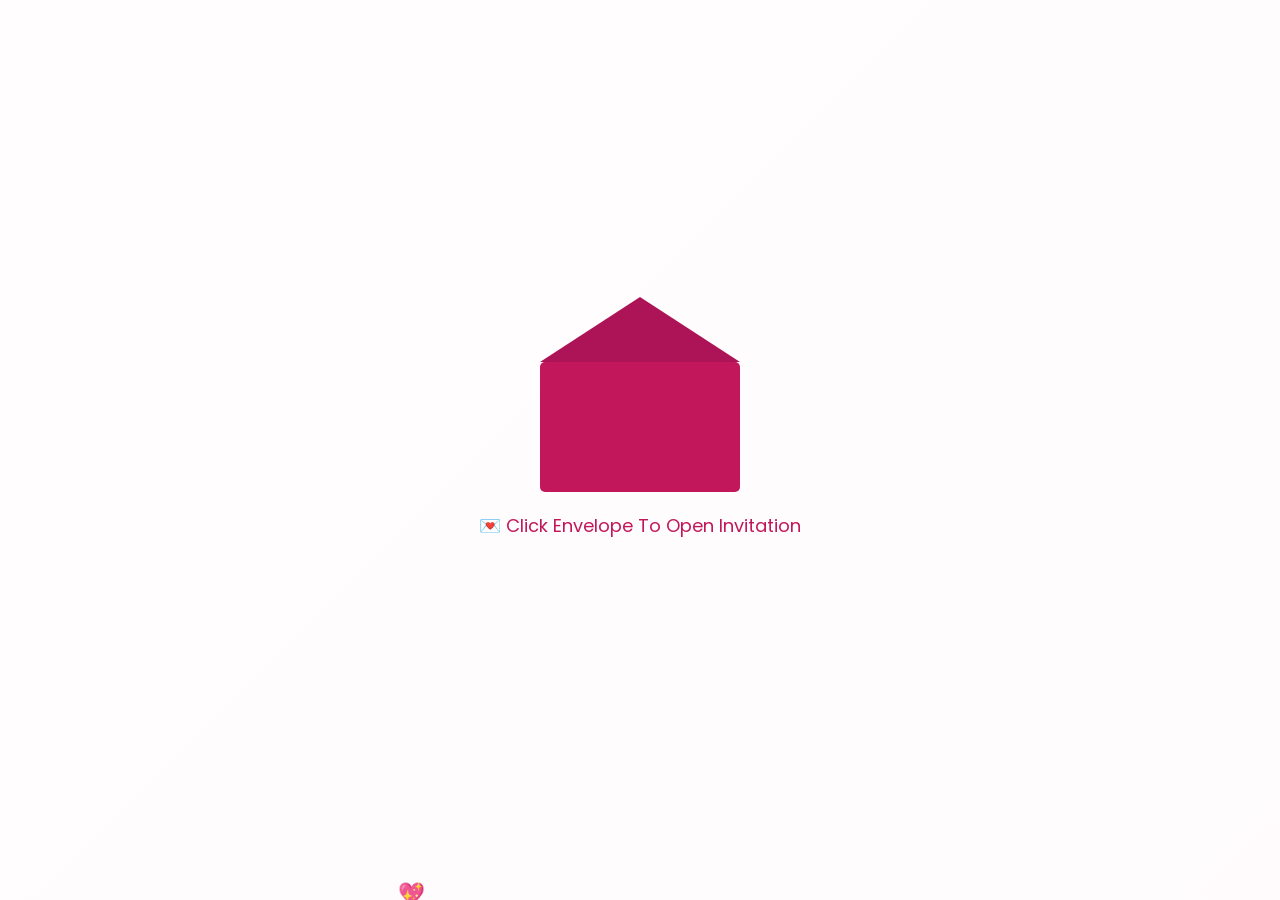
<file: index.html>
<!DOCTYPE html>
<html>
<head>
<meta name="viewport" content="width=device-width, initial-scale=1.0">
<title>Wedding Invitation</title>

<link href="https://fonts.googleapis.com/css2?family=Great+Vibes&family=Poppins:wght@300;500&display=swap" rel="stylesheet">

<style>
body{
    margin:0;
    font-family:'Poppins',sans-serif;
    text-align:center;
    background:linear-gradient(-45deg,#ffe4ec,#fff1f5,#ffd6e8,#ffeef4);
    background-size:400% 400%;
    animation:bgGlow 12s ease infinite;
    overflow-x:hidden;
}

/* Background Glow Animation */
@keyframes bgGlow{
    0%{background-position:0% 50%;}
    50%{background-position:100% 50%;}
    100%{background-position:0% 50%;}
}

/* Envelope Screen */
.envelope-screen{
    height:100vh;
    display:flex;
    justify-content:center;
    align-items:center;
    flex-direction:column;
    background:rgba(255,255,255,0.9);
}

.envelope{
    width:200px;
    height:130px;
    background:#c2185b;
    position:relative;
    cursor:pointer;
    border-radius:5px;
}

.envelope:before{
    content:"";
    position:absolute;
    top:-65px;
    left:0;
    width:0;
    height:0;
    border-left:100px solid transparent;
    border-right:100px solid transparent;
    border-bottom:65px solid #ad1457;
}

.open-text{
    margin-top:20px;
    font-size:18px;
    color:#c2185b;
}

/* Card Hidden Initially */
.card{
    display:none;
    margin:40px auto;
    padding:40px 25px;
    width:90%;
    max-width:850px;
    background:rgba(255,255,255,0.95);
    border-radius:20px;
    box-shadow:0 10px 35px rgba(0,0,0,0.2);
    animation:fadeIn 1.5s ease-in-out;
}

h1{
    font-family:'Great Vibes',cursive;
    font-size:clamp(35px,8vw,65px);
    color:#c2185b;
}

.weds{
    margin:15px;
    color:#888;
    font-size:20px;
}

.section{
    margin-top:30px;
    line-height:28px;
}

.venue{
    margin-top:25px;
    padding:15px;
    background:#ffe4ec;
    border-radius:12px;
}

/* Floating Hearts */
.heart{
    position:fixed;
    bottom:-10px;
    font-size:18px;
    animation:floatUp 6s linear infinite;
    color:pink;
}

@keyframes floatUp{
    0%{transform:translateY(0); opacity:1;}
    100%{transform:translateY(-800px); opacity:0;}
}

@keyframes fadeIn{
    from{opacity:0; transform:translateY(20px);}
    to{opacity:1; transform:translateY(0);}
}
</style>
</head>

<body>

<!-- Envelope First Screen -->
<div class="envelope-screen" id="envelopeScreen">
    <div class="envelope" onclick="openCard()"></div>
    <div class="open-text">💌 Click Envelope To Open Invitation</div>
</div>

<!-- Main Card -->
<div class="card" id="mainCard">

<h3>بِسْمِ ٱللَّٰهِ ٱلرَّحْمَـٰنِ ٱلرَّحِيمِ</h3>
<p>Mr. & Mrs. Md Meraj Ahmad request the pleasure of your company</p>

<h1>Fahmida Parveen</h1>
<p>D/o Md Meraj Ahmad, Daudnagar <br>
    Contact Number: <br>
    <a href="tel:+919661914810">+919661914810</a> 
    <a href="tel:+918051840250">+918051840250</a>
</p>

<div class="weds">Weds</div>

<h1>Md Rahat Ali</h1>
<p>S/o Gulam Sharwar Ansari</p>
<p> Vill : Amjhar Sharif </p>

<div class="section">
<h3>Programme</h3>
<p>9 April 2026 – Qurankhani & Manjha</p>
<p>12 April 2026 – Dinner & Nikah</p>
<p>13 April 2026 – Rukhsati</p>
</div>

<div class="venue">
📍 <b>Venue:</b><br>
Maharaja Place<br>
Near Islahiya Madarsa, Daudnagar
</div>

</div>

<script>

/* Open Envelope */
function openCard(){
document.getElementById("envelopeScreen").style.display="none";
document.getElementById("mainCard").style.display="block";
}

/* Floating Hearts */
setInterval(function(){
var heart=document.createElement("div");
heart.className="heart";
heart.innerHTML="💖";
heart.style.left=Math.random()*100+"vw";
heart.style.fontSize=(Math.random()*15+15)+"px";
document.body.appendChild(heart);
setTimeout(function(){heart.remove();},6000);
},700);

</script>

</body>
</html>
</file>
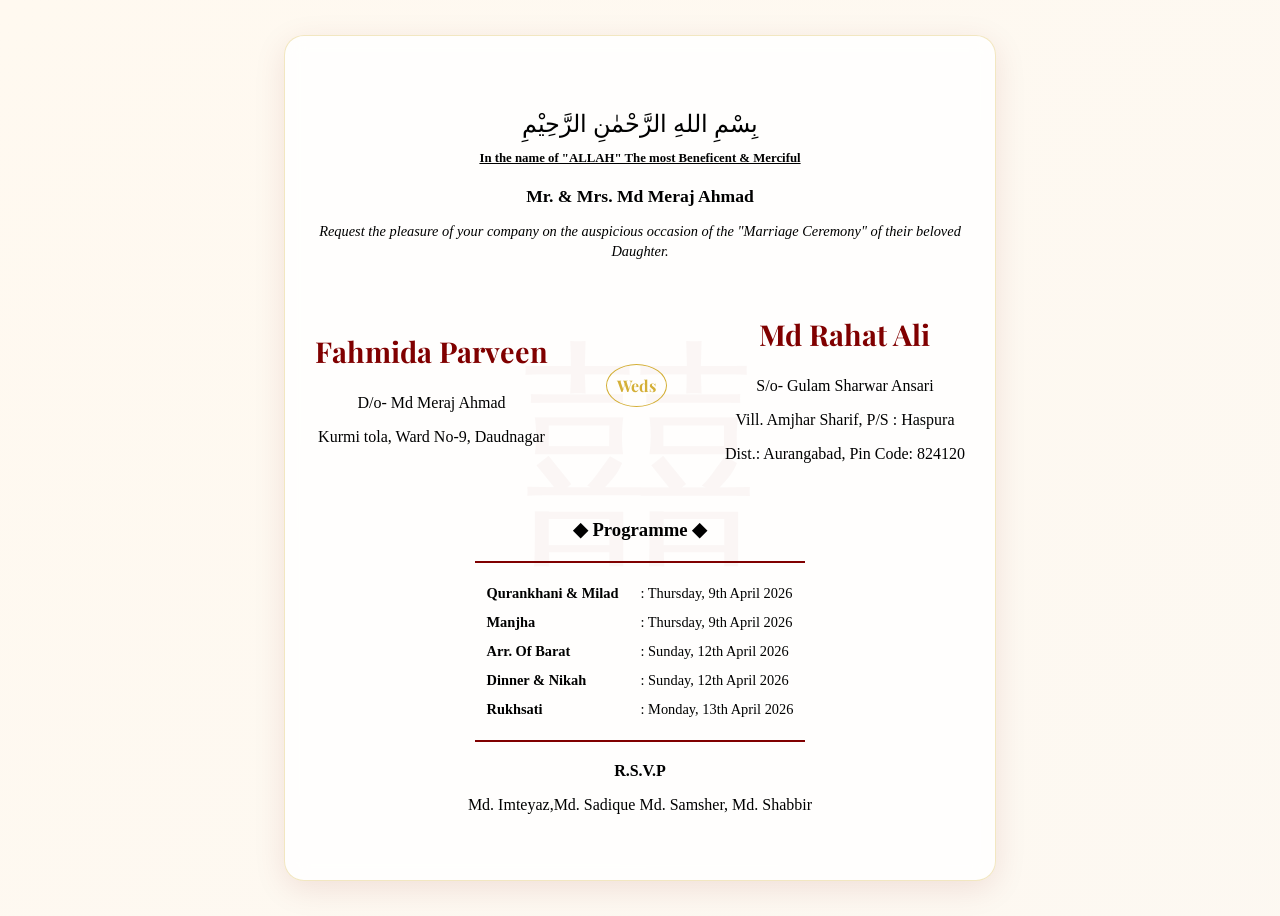
<file: html.html>
<!DOCTYPE html>
<html lang="en">
<head>
    <meta charset="UTF-8">
    <meta name="viewport" content="width=device-width, initial-scale=1.0">
    <title>Wedding Invitation | April 12, 2026</title>
    
    <link href="https://fonts.googleapis.com/css2?family=Playfair+Display:ital,wght@0,700;1,400&family=Poppins:wght@300;400;600&display=swap" rel="stylesheet">
    
    <link rel="stylesheet" href="style.css">
</head>
<body>

    <div class="card-container">
    <div class="card-header">
        <p class="bismillah-urdu">بِسْمِ اللهِ الرَّحْمٰنِ الرَّحِيْمِ</p>
        <p class="bismillah-english">In the name of "ALLAH" The most Beneficent & Merciful</p>
        <p class="hosts">Mr. & Mrs. Md Meraj Ahmad</p>
        <p class="invitation-text">Request the pleasure of your company on the auspicious occasion of the "Marriage Ceremony" of their beloved Daughter.</p>
    </div>

    <div class="names-row">
        <div class="person">
            <h2 class="bride-name">Fahmida Parveen</h2>
            <p>D/o- Md Meraj Ahmad</p>
            <p>Kurmi tola, Ward No-9, Daudnagar</p>
        </div>

        <div class="weds-circle">
            <span>Weds</span>
        </div>

        <div class="person">
            <h2 class="groom-name">Md Rahat Ali</h2>
            <p>S/o- Gulam Sharwar Ansari</p>
            <p>Vill. Amjhar Sharif, P/S : Haspura</p> 
            <p>Dist.: Aurangabad, Pin Code: 824120</p>
        </div>
    </div>

    <div class="programme">
        <h3 class="title">◆ Programme ◆</h3>
        <table class="schedule-table">
            <tr><td><strong>Qurankhani & Milad</strong></td><td>: Thursday, 9th April 2026</td></tr>
            <tr><td><strong>Manjha</strong></td><td>: Thursday, 9th April 2026</td></tr>
            <tr><td><strong>Arr. Of Barat</strong></td><td>: Sunday, 12th April 2026</td></tr>
            <tr><td><strong>Dinner & Nikah</strong></td><td>: Sunday, 12th April 2026</td></tr>
            <tr><td><strong>Rukhsati</strong></td><td>: Monday, 13th April 2026</td></tr>
        </table>
    </div>

    <div class="rsvp-section">
        <p><strong>R.S.V.P</strong></p>
        <p>Md. Imteyaz,Md. Sadique Md. Samsher, Md. Shabbir</p>
    </div>
    
</div>
    <script src="script.js"></script>

</body>
</html>
</file>
<file: style.css>
.card-container {
    background-color: #fff;
    border: 3px solid #800000; /* Deep Maroon like the photo */
    max-width: 700px;
    margin: 20px auto;
    padding: 30px;
    box-shadow: 0 0 20px rgba(0,0,0,0.1);
    text-align: center;
}

.bismillah-urdu { font-size: 1.5rem; margin-bottom: 5px; }
.bismillah-english { font-size: 0.8rem; font-weight: bold; text-decoration: underline; margin-bottom: 20px; }

.hosts { font-weight: bold; font-size: 1.1rem; margin-bottom: 5px; }
.invitation-text { font-size: 0.9rem; font-style: italic; margin-bottom: 30px; line-height: 1.4; }

.names-row {
    display: flex;
    justify-content: space-between;
    align-items: center;
    margin-bottom: 40px;
}

.person h2 {
    font-family: 'Playfair Display', serif;
    color: #800000;
    font-size: 1.8rem;
}

.weds-circle {
    border: 1px solid #d4af37;
    border-radius: 50%;
    padding: 10px;
    font-family: 'Playfair Display', serif;
    color: #d4af37;
    font-weight: bold;
}

.schedule-table {
    margin: 20px auto;
    text-align: left;
    font-size: 0.9rem;
    border-top: 2px solid #800000;
    border-bottom: 2px solid #800000;
    padding: 15px 0;
}

.schedule-table td { padding: 5px 10px; }
.travel-box {
    margin-top: 20px;
    font-size: 0.85rem;
    color: #555;
    background: #fdf2f2;
    padding: 10px;
    border-radius: 5px;
}
body {
    /* A soft, luxurious blend of cream and very pale maroon */
    background: linear-gradient(135deg, #fff9f0, #fcf8f2, #fdf2f2, #fff9f0);
    background-size: 400% 400%;
    animation: gradientBG 12s ease infinite; /* Slow, natural movement */
    display: flex;
    justify-content: center;
    align-items: center;
    min-height: 100vh;
}

@keyframes gradientBG {
    0% { background-position: 0% 50%; }
    50% { background-position: 100% 50%; }
    100% { background-position: 0% 50%; }
}
.card-container {
    background: rgba(255, 255, 255, 0.85); /* Semi-transparent white */
    backdrop-filter: blur(10px); /* Frosted glass effect */
    -webkit-backdrop-filter: blur(10px); 
    border: 1px solid rgba(212, 175, 55, 0.3); /* Very thin gold border */
    border-radius: 20px;
    padding: 50px 30px;
    max-width: 650px;
    box-shadow: 0 8px 32px 0 rgba(128, 0, 0, 0.1); /* Soft maroon shadow */
    text-align: center;
}
/* Adding a subtle "Weds" watermark in the background of the card */
.card-container::before {
    content: "囍"; /* Traditional symbol of Double Happiness or use "Weds" */
    position: absolute;
    top: 50%;
    left: 50%;
    transform: translate(-50%, -50%);
    font-size: 15rem;
    color: rgba(128, 0, 0, 0.03); /* Extremely faint maroon */
    z-index: -1; /* Keeps it behind the text */
    pointer-events: none;
}
</file>
